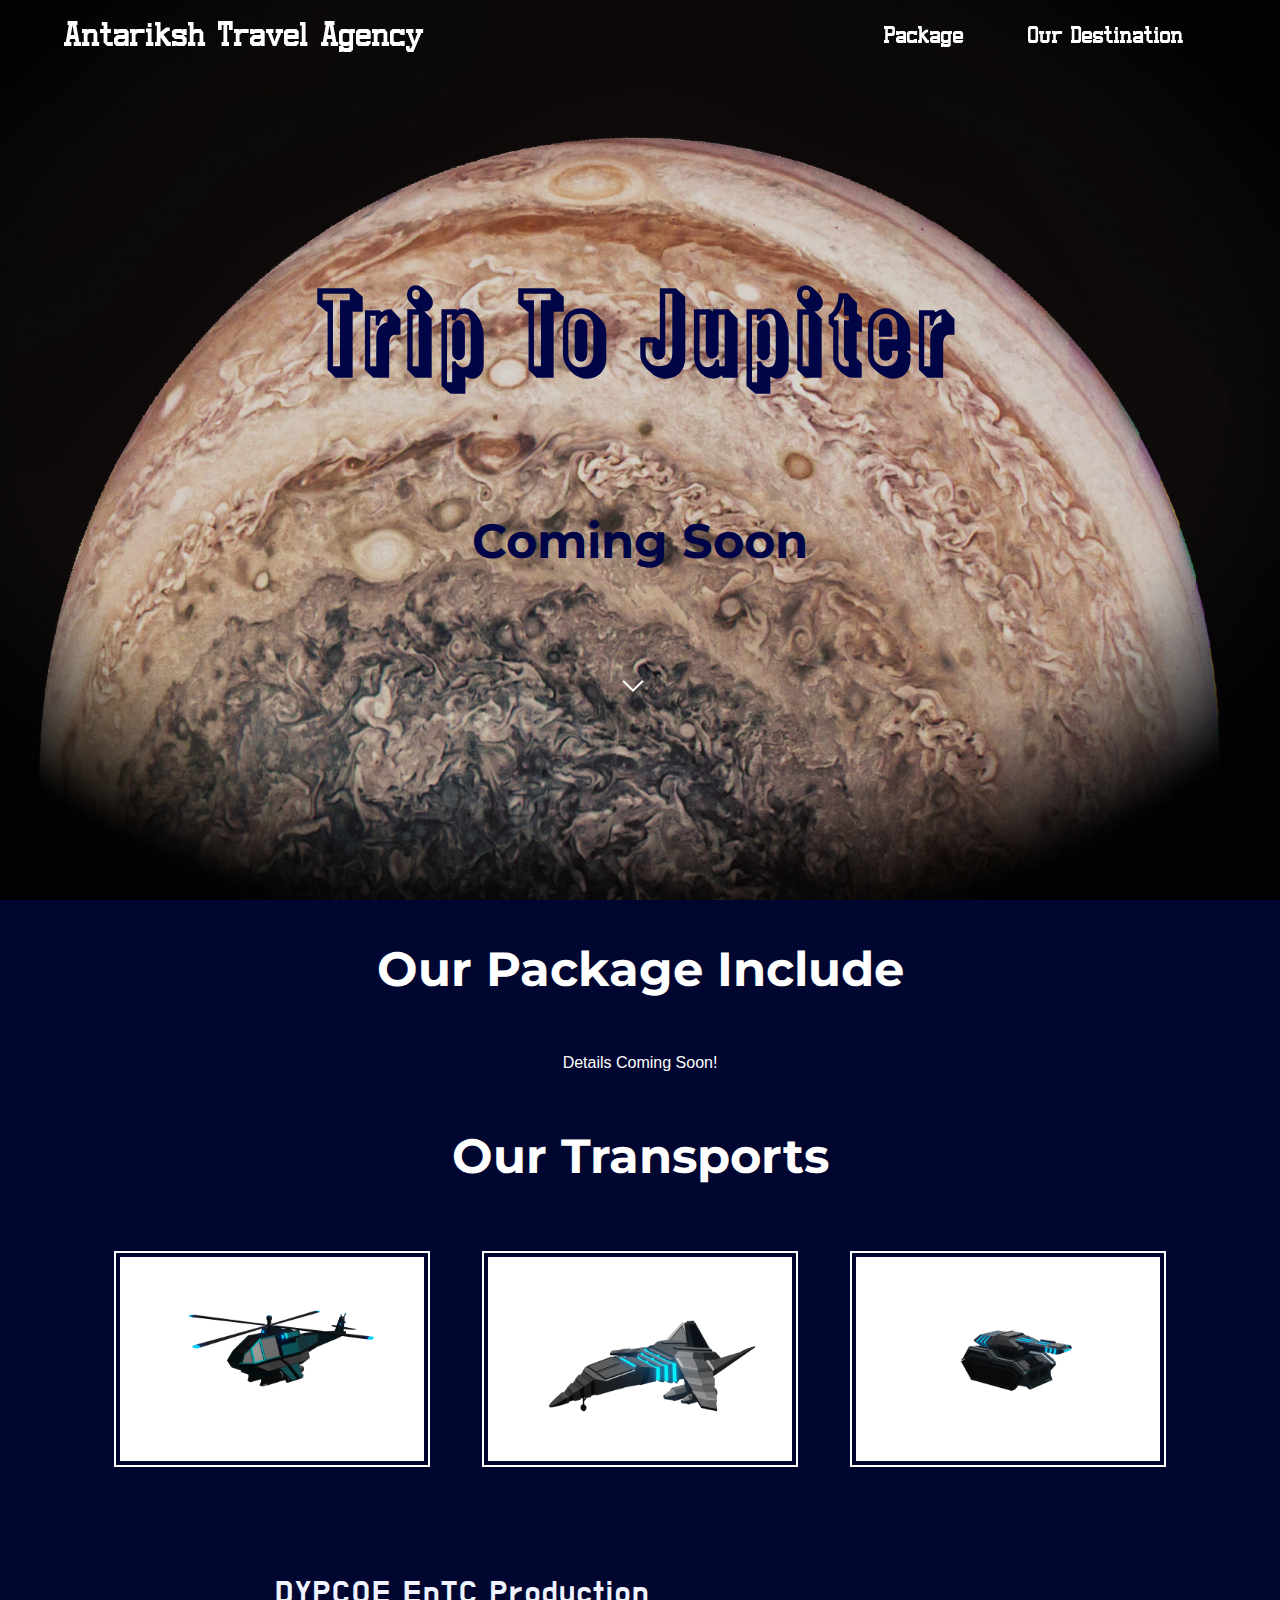
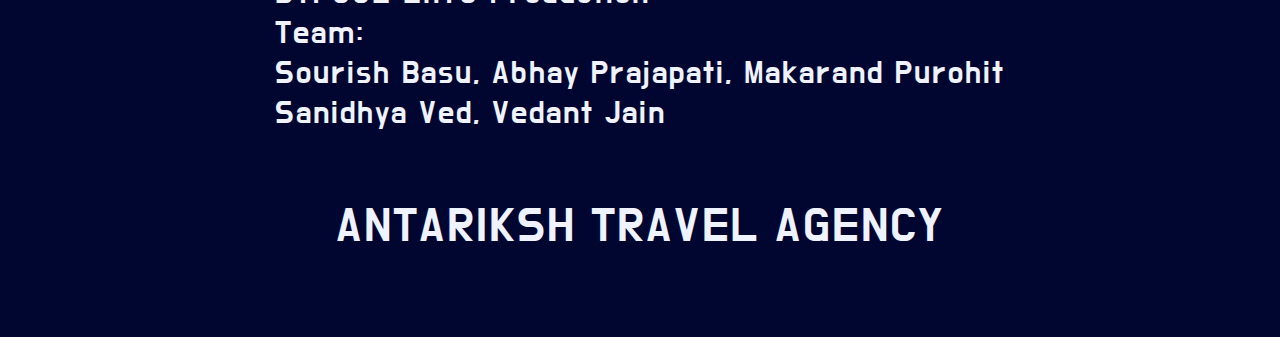
<file: src/shadow runner.html>
<!DOCTYPE html>
<html lang="en">

<head>
    <meta charset="UTF-8">
    <meta name="viewport" content="width=device-width, initial-scale=1.0">
    <title>ATA : Jupiter</title>
    <!-- Font Awesome -->
    <link rel="stylesheet" href="../css/all.css">
    <!-- FONT -->
    <link href="https://fonts.googleapis.com/css2?family=Montserrat:wght@400;500;700&display=swap" rel="stylesheet">
    <link href="https://fonts.googleapis.com/css2?family=Roboto:wght@400;500&display=swap" rel="stylesheet">
    <!-- Custom CSS -->
    <link rel="stylesheet" href="../css/shadow_runner.css">
</head>

<body>
    <!-- Landing Section -->
    <header class="header">
        <nav class="nav">
            <div class="nav-menu flex-row">
                <div class="nav-brand">
                    <a href="#">Antariksh Travel Agency</a>
                </div>
                <div class="toggle-collapse">
                    <div class="toggle-icons">
                        <a href="#"><i class="fas fa-bars"></i></a>
                    </div>
                </div>
                <ul class="nav-items">
                    <li class="nav-link">
                        <a href="#gameplayContent">Package</a>
                    </li>
                    <li class="nav-link">
                        <a href="https://www.bing.com/images/search?q=jupiter&form=HDRSC2&first=1&tsc=ImageBasicHover">Our Destination</a>
                    <!--</li>
                    <li class="nav-link">
                        <a href="../index.html">The Box Game</a>
                    </li>
                    <li class="nav-link hover">
                        <a href="#" class="btn">Pre Order</a>
                    </li> -->
                </ul>
            </div>
        </nav>
    </header>
    <!-- End of landing section -->
    <main>
        <div class="landing">
            <div class="landing-content">
                <div class="heading">
                    <h1>Trip To Jupiter</h1>
                </div>
                <div class="subtitle">
                    <h2>Coming Soon</h2>
                </div>
                <!--<div class="buttons">
                    <a href="#" class="demo">
                        <div class="anchor">Demo&nbsp;&nbsp;<i class="fab fa-itch-io fa-2x"></i></div></i>
                    </a>
                    <a href="#" class="pre-order">
                        <div class="anchor">Pre Order&nbsp;<i class="fab fa-steam-square fa-2x"></i></div>
                    </a>
                </div>-->
                <div class="scroll-down"></div>
            </div>
        </div>
        <!-- End of landing section -->
        <div class="gameplay" id="gameplayContent">
            <div class="gameplay-content">
                <h2 class="gameplay-head">
                    Our Package Include
                </h2>
                <!--<div class="embed">
                    <iframe id="gameplay" width="760" height="500" src="https://www.youtube.com/embed/9Ey1uccnJu8"
                        frameborder="0" allow="accelerometer; autoplay; encrypted-media; gyroscope; picture-in-picture"
                        allowfullscreen></iframe>
                </div> -->
                <p class="subtitle"> Details Coming Soon! </p>
            </div>
        </div>
        <!-- End of gameplay -->
        <!--<div class="weapons">
            <div class="weapons-content">
                <h2 class="weapons-head">
                    Weapons
                </h2>
                <div class="weapons-grid">
                    <div class="weapon">
                        <img src="../assets/Weapons/GLauncher.png" alt="glauncher">
                    </div>
                    <div class="weapon">
                        <img src="../assets/Weapons/sword.png" alt="sword">
                    </div>
                    <div class="weapon">
                        <img src="../assets/Weapons/shoty.png" alt="shoty">
                    </div>
                    <div class="weapon">
                        <img src="../assets/Weapons/Rifle.png" alt="rifle">
                    </div>
                    <div class="weapon">
                        <img src="../assets/Weapons/magnum.png" alt="magnum">
                    </div>
                </div>
            </div>
        </div> -->
        <!-- End of weapons -->
        <div class="vehicles">
            <div class="vehicles-content">
                <h2 class="vehicles-head">Our Transports</h2>
                <div class="vehicles-grid">
                    <div class="vehicle">
                        <img src="../assets/Vehicles/copterpng.png" alt="copter">
                    </div>
                    <div class="vehicle">
                        <img src="../assets/Vehicles/stingerpng.png" alt="stinger">
                    </div>
                    <div class="vehicle">
                        <img src="../assets/Vehicles/tankpng.png" alt="tank">
                    </div>
                </div>
            </div>
        </div>
        <!-- End of vehicle section -->
        <div class="info">
            <div class="info-content">
                <div class="section1">
                    DYPCOE EnTC Production<br>
                    Team:<br>
                    Sourish Basu, Abhay Prajapati, Makarand Purohit<br>
                  Sanidhya Ved, Vedant Jain<br>
                </div>
                <div class="section2">
                    ANTARIKSH TRAVEL AGENCY
                <!-- </div>
                <div class="section3">
                    <a href="https://www.instagram.com/dark_paradise58/"><i class="fab fa-instagram fa-3x"></i></a>
                    <a href="#"><i class="fab fa-facebook-square fa-3x"></i></a>
                    <a href="https://www.reddit.com/u/darkskull58?utm_medium=android_app&utm_source=share"><i
                            class="fab fa-reddit-square fa-3x"></i></a>
                    <a href="#"><i class="fab fa-patreon fa-3x"></i></a>
                    <a href="https://www.youtube.com/channel/UCXkZ5QTKRDjcYP5JEbuFvQQ"><i
                            class="fab fa-youtube-square fa-3x"></i></a>
                    <a href="mailto:basu.sourish58@gmail.com"><i class="fas fa-envelope-square fa-3x"></i></a>
                </div>-->
            </div>
        </div>
    </main>
    <script src="../js/jquery.js"></script>
    <script src="../js/aos.js"></script>
    <script src="../js/shadow_runner.js"></script>
</body>

</html>
</file>
<file: css/shadow_runner.css>
@font-face {
  font-family: "Shadow Gothic";
  src: url("../fonts/Shadow W90 Gothic.ttf");
}

@font-face {
  font-family: "Montserrat";
  src: url("https://fonts.googleapis.com/css2?family=Montserrat:wght@400;500;700&display=swap");
}

@font-face {
  font-family: "Staubach";
  src: url("../fonts/Staubach.ttf");
}

@font-face {
  font-family: "Do Hyeon";
  src: url("../fonts/DoHyeon-Regular.ttf");
}

:root {
  --staubach: "Staubach", sans-serif;
  --montserrat: "Montserrat", sans-serif;
}

html,
body {
  margin: 0px;
  -webkit-box-sizing: border-box;
          box-sizing: border-box;
  overflow-x: hidden;
  font-family: var(--staubach);
}

.scrolled {
  background-color: #00062f !important;
  -webkit-transition: background-color 500ms linear !important;
  transition: background-color 500ms linear !important;
}

.unscrolled {
  background: none;
  -webkit-transition: background 500ms linear !important;
  transition: background 500ms linear !important;
}

p {
  font-family: "Montserrat", sans-serif;
}

.container {
  padding: 0 5vw;
}

a {
  text-decoration: none;
}

.flex-row {
  display: -webkit-box;
  display: -ms-flexbox;
  display: flex;
  -webkit-box-orient: horizontal;
  -webkit-box-direction: normal;
      -ms-flex-direction: row;
          flex-direction: row;
  -ms-flex-wrap: wrap;
      flex-wrap: wrap;
}

ul {
  list-style: none;
}

.clearfix::after {
  content: "";
  clear: both;
  display: table;
}

.collapse {
  height: 17rem !important;
}

header .nav {
  background: var(--black);
  height: 2rem;
  min-height: 5rem;
  -webkit-transition: height 0.2s ease-in-out;
  transition: height 0.2s ease-in-out;
  color: white;
  position: fixed;
  width: 100vw;
  overflow: hidden;
  font-family: var(--staubach);
}

header .nav .nav-menu {
  margin: 0 5vw;
  -webkit-box-pack: justify;
      -ms-flex-pack: justify;
          justify-content: space-between;
}

header .nav .nav-menu .nav-brand {
  font-size: 2rem;
  display: -webkit-box;
  display: -ms-flexbox;
  display: flex;
  -webkit-box-orient: vertical;
  -webkit-box-direction: normal;
      -ms-flex-direction: column;
          flex-direction: column;
  -webkit-box-align: center;
      -ms-flex-align: center;
          align-items: center;
  -webkit-box-pack: center;
      -ms-flex-pack: center;
          justify-content: center;
}

header .nav .nav-menu .nav-brand a {
  color: white;
  position: relative;
}

header .nav .nav-menu .toggle-collapse {
  position: absolute;
  right: 10%;
  display: none;
  color: white;
  font-size: 2rem;
  cursor: pointer;
}

header .nav .nav-menu .toggle-collapse .toggle-icons {
  display: -webkit-box;
  display: -ms-flexbox;
  display: flex;
  -webkit-box-pack: end;
      -ms-flex-pack: end;
          justify-content: flex-end;
  -webkit-box-align: center;
      -ms-flex-align: center;
          align-items: center;
}

header .nav .nav-menu .toggle-collapse .toggle-icons a {
  color: white;
}

header .nav .nav-menu .nav-items {
  display: -webkit-box;
  display: -ms-flexbox;
  display: flex;
  -webkit-box-orient: horizontal;
  -webkit-box-direction: normal;
      -ms-flex-direction: row;
          flex-direction: row;
  -ms-flex-pack: distribute;
      justify-content: space-around;
}

header .nav .nav-menu .nav-items .nav-link {
  -webkit-transition: 0.1s ease-in-out all;
  transition: 0.1s ease-in-out all;
  padding: 0.3rem 2rem;
}

header .nav .nav-menu .nav-items .nav-link a {
  font-size: 1.4rem;
  color: white;
  position: relative;
}

header .nav .nav-menu .nav-items .nav-link a::before {
  content: "";
  position: absolute;
  width: 100%;
  height: 2px;
  bottom: 0;
  left: 0;
  background-color: #000;
  visibility: hidden;
  -webkit-transform: scaleX(0);
          transform: scaleX(0);
  -webkit-transition: all 0.3s ease-in-out 0s;
  transition: all 0.3s ease-in-out 0s;
}

header .nav .nav-menu .nav-items .nav-link .btn {
  color: #000547;
  padding: 0.5rem 1rem;
  background-color: white;
}

header .nav .nav-menu .nav-items .nav-link a::before {
  content: "";
  position: absolute;
  height: 2px;
  bottom: 0;
  left: 0;
  background-color: white;
  visibility: hidden;
  -webkit-transform: scaleX(0);
          transform: scaleX(0);
  -webkit-transition: all 0.3s ease-in-out 0s;
  transition: all 0.3s ease-in-out 0s;
}

header .nav .nav-menu .nav-items .nav-link:hover a:before {
  visibility: visible;
  -webkit-transform: scaleX(1);
          transform: scaleX(1);
}

header .nav .nav-menu .nav-items .hover {
  -webkit-transition: 0.1s ease-in-out all;
  transition: 0.1s ease-in-out all;
}

header .nav .nav-menu .nav-items .hover:hover {
  -webkit-transform: scale(1.1);
          transform: scale(1.1);
}

main {
  background-color: #00062f;
}

main .landing {
  background-image: url("../assets/space website/jupiter.jpg");
  background-size: 100% 100%;
  min-height: 100vh;
}

main .landing .landing-content {
  max-width: 1140px;
  min-height: 100vh;
  margin: auto;
  display: -webkit-box;
  display: -ms-flexbox;
  display: flex;
  -webkit-box-orient: vertical;
  -webkit-box-direction: normal;
      -ms-flex-direction: column;
          flex-direction: column;
  -webkit-box-pack: center;
      -ms-flex-pack: center;
          justify-content: center;
  -webkit-box-align: center;
      -ms-flex-align: center;
          align-items: center;
  /*animated scroll arrow animation*/
}

main .landing .landing-content .heading h1 {
  color: #000547;
  font-family: "Shadow Gothic", sans-serif;
  font-size: 7rem;
  letter-spacing: 8px;
}

main .landing .landing-content .subtitle h2 {
  color: #000547;
  font-size: 3rem;
  font-family: "Montserrat", sans-serif;
  font-weight: 700;
}

main .landing .landing-content .buttons {
  width: 60%;
  margin: 0 auto;
  display: -webkit-box;
  display: -ms-flexbox;
  display: flex;
  -webkit-box-pack: justify;
      -ms-flex-pack: justify;
          justify-content: space-between;
}

main .landing .landing-content .buttons .demo {
  color: #000547;
  font-size: 2rem;
  padding: 5px 40px;
  background-color: white;
  font-family: "Roboto", sans-serif;
  font-weight: 500;
  border: 4px solid #000547;
}

main .landing .landing-content .buttons .demo .anchor {
  display: -webkit-box;
  display: -ms-flexbox;
  display: flex;
  -webkit-box-pack: center;
      -ms-flex-pack: center;
          justify-content: center;
  -webkit-box-align: center;
      -ms-flex-align: center;
          align-items: center;
}

main .landing .landing-content .buttons .pre-order {
  color: #000547;
  font-size: 2rem;
  padding: 5px 20px;
  background-color: white;
  font-family: "Roboto", sans-serif;
  font-weight: 500;
  border: 4px solid #000547;
}

main .landing .landing-content .buttons .pre-order .anchor {
  display: -webkit-box;
  display: -ms-flexbox;
  display: flex;
  -webkit-box-pack: center;
      -ms-flex-pack: center;
          justify-content: center;
  -webkit-box-align: center;
      -ms-flex-align: center;
          align-items: center;
}

main .landing .landing-content .scroll-down {
  margin-top: 4rem;
  display: block;
  text-align: center;
  font-size: 20px;
  z-index: 100;
  text-decoration: none;
  text-shadow: 0;
  width: 13px;
  height: 13px;
  border-bottom: 2px solid #fff;
  border-right: 2px solid #fff;
  z-index: 9;
  left: 50%;
  -webkit-transform: translate(-50%, 0%) rotate(45deg);
  transform: translate(-50%, 0%) rotate(45deg);
  -webkit-animation: fade_move_down 4s ease-in-out infinite;
  animation: fade_move_down 4s ease-in-out infinite;
}

@-webkit-keyframes fade_move_down {
  0% {
    -webkit-transform: translate(0, -10px) rotate(45deg);
    opacity: 0;
  }
  50% {
    opacity: 1;
  }
  100% {
    -webkit-transform: translate(0, 10px) rotate(45deg);
    opacity: 0;
  }
}

@keyframes fade_move_down {
  0% {
    -webkit-transform: translate(0, -10px) rotate(45deg);
            transform: translate(0, -10px) rotate(45deg);
    opacity: 0;
  }
  50% {
    opacity: 1;
  }
  100% {
    -webkit-transform: translate(0, 10px) rotate(45deg);
            transform: translate(0, 10px) rotate(45deg);
    opacity: 0;
  }
}

main .gameplay {
  background-color: #00062f;
  margin: 0px;
}

main .gameplay .gameplay-content {
  max-width: 1140px;
  margin: auto;
  display: -webkit-box;
  display: -ms-flexbox;
  display: flex;
  -webkit-box-orient: vertical;
  -webkit-box-direction: normal;
      -ms-flex-direction: column;
          flex-direction: column;
  -webkit-box-pack: center;
      -ms-flex-pack: center;
          justify-content: center;
  -webkit-box-align: center;
      -ms-flex-align: center;
          align-items: center;
}

main .gameplay .gameplay-content .gameplay-head {
  color: white;
  font-size: 3rem;
  font-family: var(--montserrat);
}

main .gameplay .gameplay-content .embed {
  border: 2px solid white;
  padding: 5px;
}

main .gameplay .gameplay-content .subtitle {
  color: white;
}

main .gameplay .gameplay-content .subtitle a {
  color: #00aeff;
}

main .gameplay .gameplay-content .subtitle a:hover {
  text-decoration: underline;
}

main .weapons {
  background-color: #00062f;
  margin: 0px;
}

main .weapons .weapons-content {
  max-width: 1140px;
  margin: auto;
  display: -webkit-box;
  display: -ms-flexbox;
  display: flex;
  -webkit-box-orient: vertical;
  -webkit-box-direction: normal;
      -ms-flex-direction: column;
          flex-direction: column;
  -webkit-box-pack: center;
      -ms-flex-pack: center;
          justify-content: center;
  -webkit-box-align: center;
      -ms-flex-align: center;
          align-items: center;
}

main .weapons .weapons-content .weapons-head {
  color: white;
  font-size: 3rem;
  font-family: var(--montserrat);
}

main .weapons .weapons-content .weapons-grid {
  display: -webkit-box;
  display: -ms-flexbox;
  display: flex;
  -webkit-box-orient: horizontal;
  -webkit-box-direction: normal;
      -ms-flex-flow: row wrap;
          flex-flow: row wrap;
  -webkit-box-pack: space-evenly;
      -ms-flex-pack: space-evenly;
          justify-content: space-evenly;
}

main .weapons .weapons-content .weapons-grid .weapon {
  width: 300px;
  height: 200px;
  background-color: white;
  margin: 2rem;
  border: 2px solid white;
  display: -webkit-box;
  display: -ms-flexbox;
  display: flex;
  -webkit-box-pack: center;
      -ms-flex-pack: center;
          justify-content: center;
  -webkit-box-align: center;
      -ms-flex-align: center;
          align-items: center;
  outline: 2px solid white;
  outline-offset: 4px;
}

main .vehicles {
  background-color: #00062f;
  margin: 0px;
}

main .vehicles .vehicles-content {
  max-width: 1140px;
  margin: auto;
  display: -webkit-box;
  display: -ms-flexbox;
  display: flex;
  -webkit-box-orient: vertical;
  -webkit-box-direction: normal;
      -ms-flex-direction: column;
          flex-direction: column;
  -webkit-box-pack: center;
      -ms-flex-pack: center;
          justify-content: center;
  -webkit-box-align: center;
      -ms-flex-align: center;
          align-items: center;
}

main .vehicles .vehicles-content .vehicles-head {
  color: white;
  font-family: var(--montserrat);
  font-size: 3rem;
}

main .vehicles .vehicles-content .vehicles-grid {
  display: -webkit-box;
  display: -ms-flexbox;
  display: flex;
  -webkit-box-orient: horizontal;
  -webkit-box-direction: normal;
      -ms-flex-flow: row wrap;
          flex-flow: row wrap;
  -webkit-box-pack: space-evenly;
      -ms-flex-pack: space-evenly;
          justify-content: space-evenly;
}

main .vehicles .vehicles-content .vehicles-grid .vehicle {
  width: 300px;
  height: 200px;
  background-color: white;
  margin: 2rem;
  border: 2px solid white;
  display: -webkit-box;
  display: -ms-flexbox;
  display: flex;
  -webkit-box-pack: center;
      -ms-flex-pack: center;
          justify-content: center;
  -webkit-box-align: center;
      -ms-flex-align: center;
          align-items: center;
  outline: 2px solid white;
  outline-offset: 4px;
}

main .vehicles .vehicles-content .vehicles-grid .vehicle img {
  width: 300px;
  height: 200px;
}

main .info {
  background-color: #00062f;
  margin: 0px;
}

main .info .info-content {
  color: #eff3ff;
  display: -webkit-box;
  display: -ms-flexbox;
  display: flex;
  -webkit-box-orient: vertical;
  -webkit-box-direction: normal;
      -ms-flex-direction: column;
          flex-direction: column;
  -webkit-box-pack: center;
      -ms-flex-pack: center;
          justify-content: center;
  -webkit-box-align: center;
      -ms-flex-align: center;
          align-items: center;
  padding: 3rem;
  font-family: "Do Hyeon", sans-serif;
}

main .info .info-content .section1 {
  margin: 2rem;
  font-size: 2rem;
  letter-spacing: 2px;
}

main .info .info-content .section2 {
  margin: 2rem;
  font-size: 3rem;
  letter-spacing: 2px;
}

main .info .info-content .section2 span {
  color: #cd181d;
}

main .info .info-content .section3 {
  margin-bottom: 3rem;
}

main .info .info-content .section3 a {
  text-decoration: none;
  color: #eff3ff;
}

main .info .info-content .section3 a i {
  font-size: 4rem;
  margin: 0 1rem;
  -webkit-transition: 0.2s all ease-in-out;
  transition: 0.2s all ease-in-out;
}

main .info .info-content .section3 a i:hover {
  -webkit-transform: scale(1.4);
          transform: scale(1.4);
}

@media only screen and (max-width: 960px) {
  main .info .info-content .section1 {
    font-size: 1.6rem;
  }
  main .info .info-content .section2 {
    font-size: 2rem;
    margin-top: 1rem;
  }
  main .info .info-content .section3 a i {
    font-size: 3rem;
  }
}

@media only screen and (max-width: 900px) {
  main .landing .landing-content .buttons {
    -webkit-box-orient: vertical;
    -webkit-box-direction: normal;
        -ms-flex-direction: column;
            flex-direction: column;
    width: 350px;
  }
  main .landing .landing-content .buttons .demo,
  main .landing .landing-content .buttons .pre-order {
    margin: 2rem;
  }
}

@media only screen and (max-width: 800px) {
  header .nav {
    padding-top: 1rem;
    background-color: #00062f;
  }
  header .nav .nav-menu {
    -webkit-box-align: start;
        -ms-flex-align: start;
            align-items: flex-start;
    -webkit-box-orient: vertical;
    -webkit-box-direction: normal;
        -ms-flex-direction: column;
            flex-direction: column;
  }
  header .nav .nav-menu .nav-brand {
    -webkit-box-align: start;
        -ms-flex-align: start;
            align-items: flex-start;
    margin-left: 20px;
  }
  header .nav .nav-menu .toggle-collapse {
    display: initial;
  }
  header .nav .nav-menu .nav-items {
    -webkit-box-orient: vertical;
    -webkit-box-direction: normal;
        -ms-flex-direction: column;
            flex-direction: column;
  }
  main .landing .landing-content .heading h1 {
    margin-top: 5rem;
    font-size: 6rem;
  }
}

@media only screen and (max-width: 663px) {
  main .info .info-content .section3 a {
    margin: 1rem;
  }
  main .info .info-content .section3 a i {
    margin: 1rem;
  }
}

@media only screen and (max-width: 570px) {
  main .landing .landing-content .heading {
    text-align: center;
  }
  main .landing .landing-content .heading h1 {
    margin: 7rem 0 3rem 0;
  }
  main .landing .landing-content .scroll-down {
    margin: 2rem 0;
  }
}
/*# sourceMappingURL=shadow_runner.css.map */
</file>
